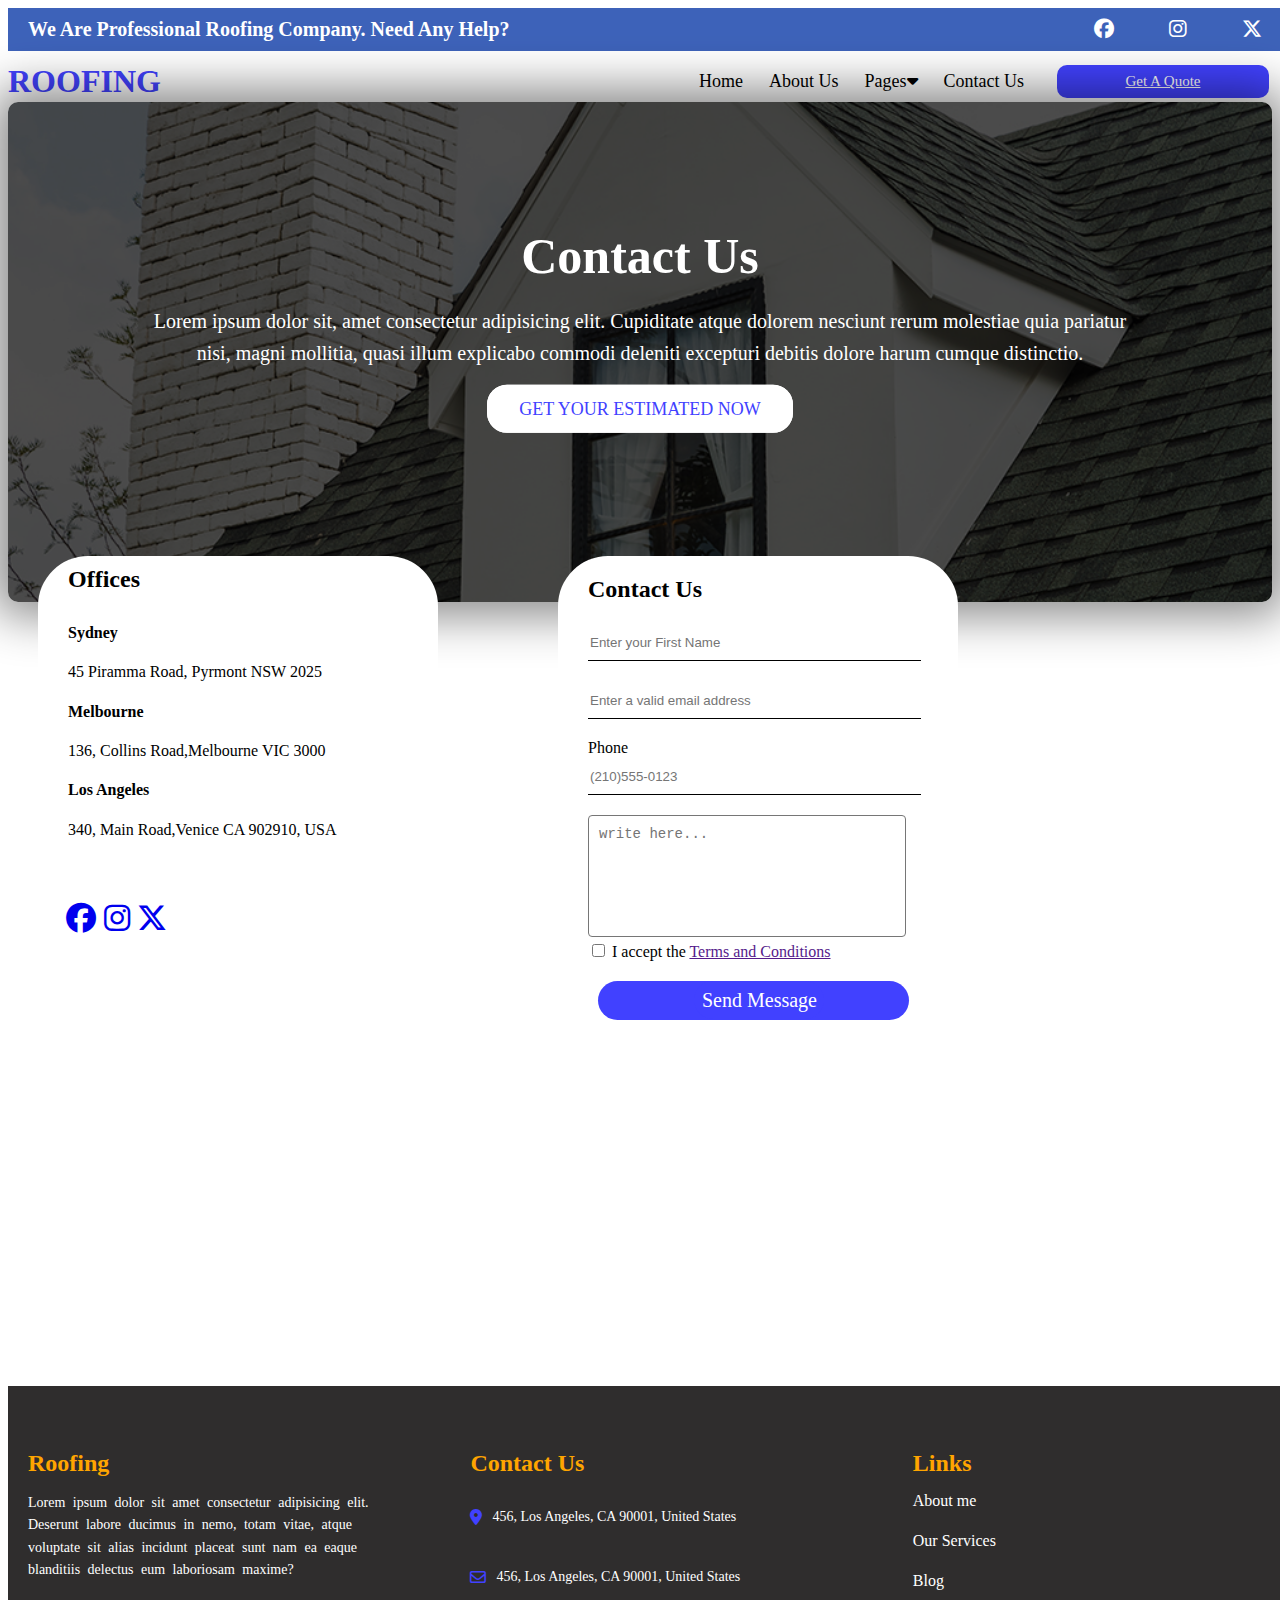
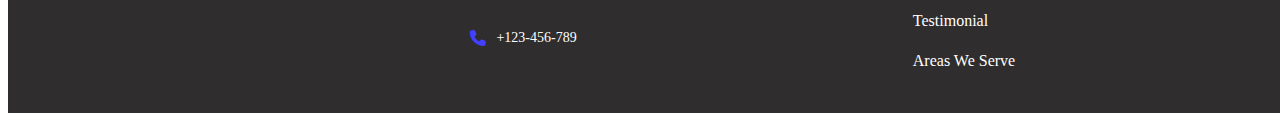
<file: contact-us.html>
<!DOCTYPE html>
<html lang="en">
<head>
    <meta charset="UTF-8">
    <meta name="viewport" content="width=device-width, initial-scale=1.0">
    <title>Document</title>
    <link rel="stylesheet" href="https://cdnjs.cloudflare.com/ajax/libs/font-awesome/6.7.2/css/all.min.css" integrity="sha512-Evv84Mr4kqVGRNSgIGL/F/aIDqQb7xQ2vcrdIwxfjThSH8CSR7PBEakCr51Ck+w+/U6swU2Im1vVX0SVk9ABhg==" crossorigin="anonymous" referrerpolicy="no-referrer" />
    <link rel="stylesheet" href="contact-us1.css">
</head>
<body>
     <!--Header-->
<div class="header">
    <h3>We Are Professional Roofing Company. Need Any Help?</h3>
    <a href="https://www.facebook.com/" target=""><i class="fa-brands fa-facebook"></i></a>
    <a href="https://www.instagram.com/" target=""><i class="fa-brands fa-instagram"></i></a>
    <a href="https://x.com/" target=""><i class="fa-brands fa-x-twitter"></i></a>
</div>
    <!--Navigation bar and button-->
<div class="navigation">
    <h1 class="icon">ROOFING</h1>
    <ul class="nav">
        <li><a href="project template.html">Home</a></li>
        <li><a href="about-us.html">About Us</a></li>
        <li><a href="#">Pages<i class="fa-solid fa-caret-down"></i></a>
        <div class="dropdown">
        <ul>
            <li><a href="services.html">Services</a></li>
            <li><a href="#">Our Team</a></li>
            <li><a href="#">Gallery</a></li>
            <li><a href="#">FAQ</a></li>
            <li><a href="#">Our Blog</a></li>
        </ul>
        </div>
        </li>
        <li><a href="contact-us.html">Contact Us</a></li>
        <a href="" class="button">Get A Quote</a>
    </ul>
</div>
   <!--image with text-->
<div class="co">
    <img src="roof-img4.jpg">
    <div class="overlay">
    <h2>Contact Us</h2>
    <p>Lorem ipsum dolor sit, amet consectetur adipisicing elit. Cupiditate atque dolorem nesciunt rerum molestiae quia pariatur nisi, magni mollitia, quasi illum explicabo commodi deleniti excepturi debitis dolore harum cumque distinctio.</p>
    <a href="" type="button" class="repair-btn">GET YOUR ESTIMATED NOW</a>
</div>
</div>

<!--offices-->
          <div class="offices">
          <h2>Offices</h2>
              <div class="sydney">
              <h4>Sydney</h4>
              <p>45 Piramma Road, Pyrmont NSW 2025</p>
              </div>
              <div class="melbourne">
              <h4>Melbourne</h4>
              <p>136, Collins Road,Melbourne VIC 3000</p>
              </div>
              <div>
              <h4>Los Angeles</h4>
              <p>340, Main Road,Venice CA 902910, USA</p>
              </div> 
              <div class="icon-website">
              <a href="https://www.facebook.com/" target=""><i class="fa-brands fa-facebook"></i></a>
              <a href="https://www.instagram.com/" target=""><i class="fa-brands fa-instagram"></i></a>
              <a href="https://x.com/" target=""><i class="fa-brands fa-x-twitter"></i></a>   
              </div>
           </div>

<!--contact-us-->
           <div class="contact-us">
           <h2>Contact Us</h2>
              <div class="contact-lbl">
        <input type="text" placeholder="Enter your First Name" id="name" required><br><br>
        <input type="email" placeholder="Enter a valid email address"name="" id="email" required><br><br>
        <lable for="number">Phone</lable><br>
        <input type="number" placeholder="(210)555-0123"name="" id="number" required><br><br>
        <textarea placeholder="write here..."></textarea><br>
        <input type="checkbox" id="tick" required>
        <lable for="tick">I accept the <a href="" >Terms and Conditions</a></lable>
                 <div class="send">
              <a href="" type="button" class="send">Send Message</a>
                 </div>  
              </div>
           </div>
<!-- Footer -->
<div class="footer">
    <div class="roofing">
    <h3>Roofing</h3>
    <p>Lorem ipsum dolor sit amet consectetur adipisicing elit. 
        Deserunt labore ducimus in nemo, totam vitae, atque voluptate 
        sit alias incidunt placeat sunt nam ea eaque blanditiis delectus eum laboriosam maxime?</p>
    </div>
    <div class="contact-info">
        <h3>Contact Us</h3>
        <div>
        <i class="fa-solid fa-location-dot"></i>
        <p>456, Los Angeles, CA 90001, United States</p>
        </div>
        <div>
        <i class="fa-regular fa-envelope"></i>
        <p>456, Los Angeles, CA 90001, United States</p>
        </div>
        <div>
        <i class="fa-solid fa-phone"></i>
        <p>+123-456-789</p>
        </div>
    </div>
    <div class="links">
    <h3>Links</h3>
      <div class="all-links">
     <a href="">About me</a><br>
    <a href="">Our Services</a><br>
    <a href="">Blog</a><br> 
    <a href="">Testimonial</a><br>
    <a href="">Areas We Serve</a>
      </div>
    </div>
</div>
</body>
</html>
</file>
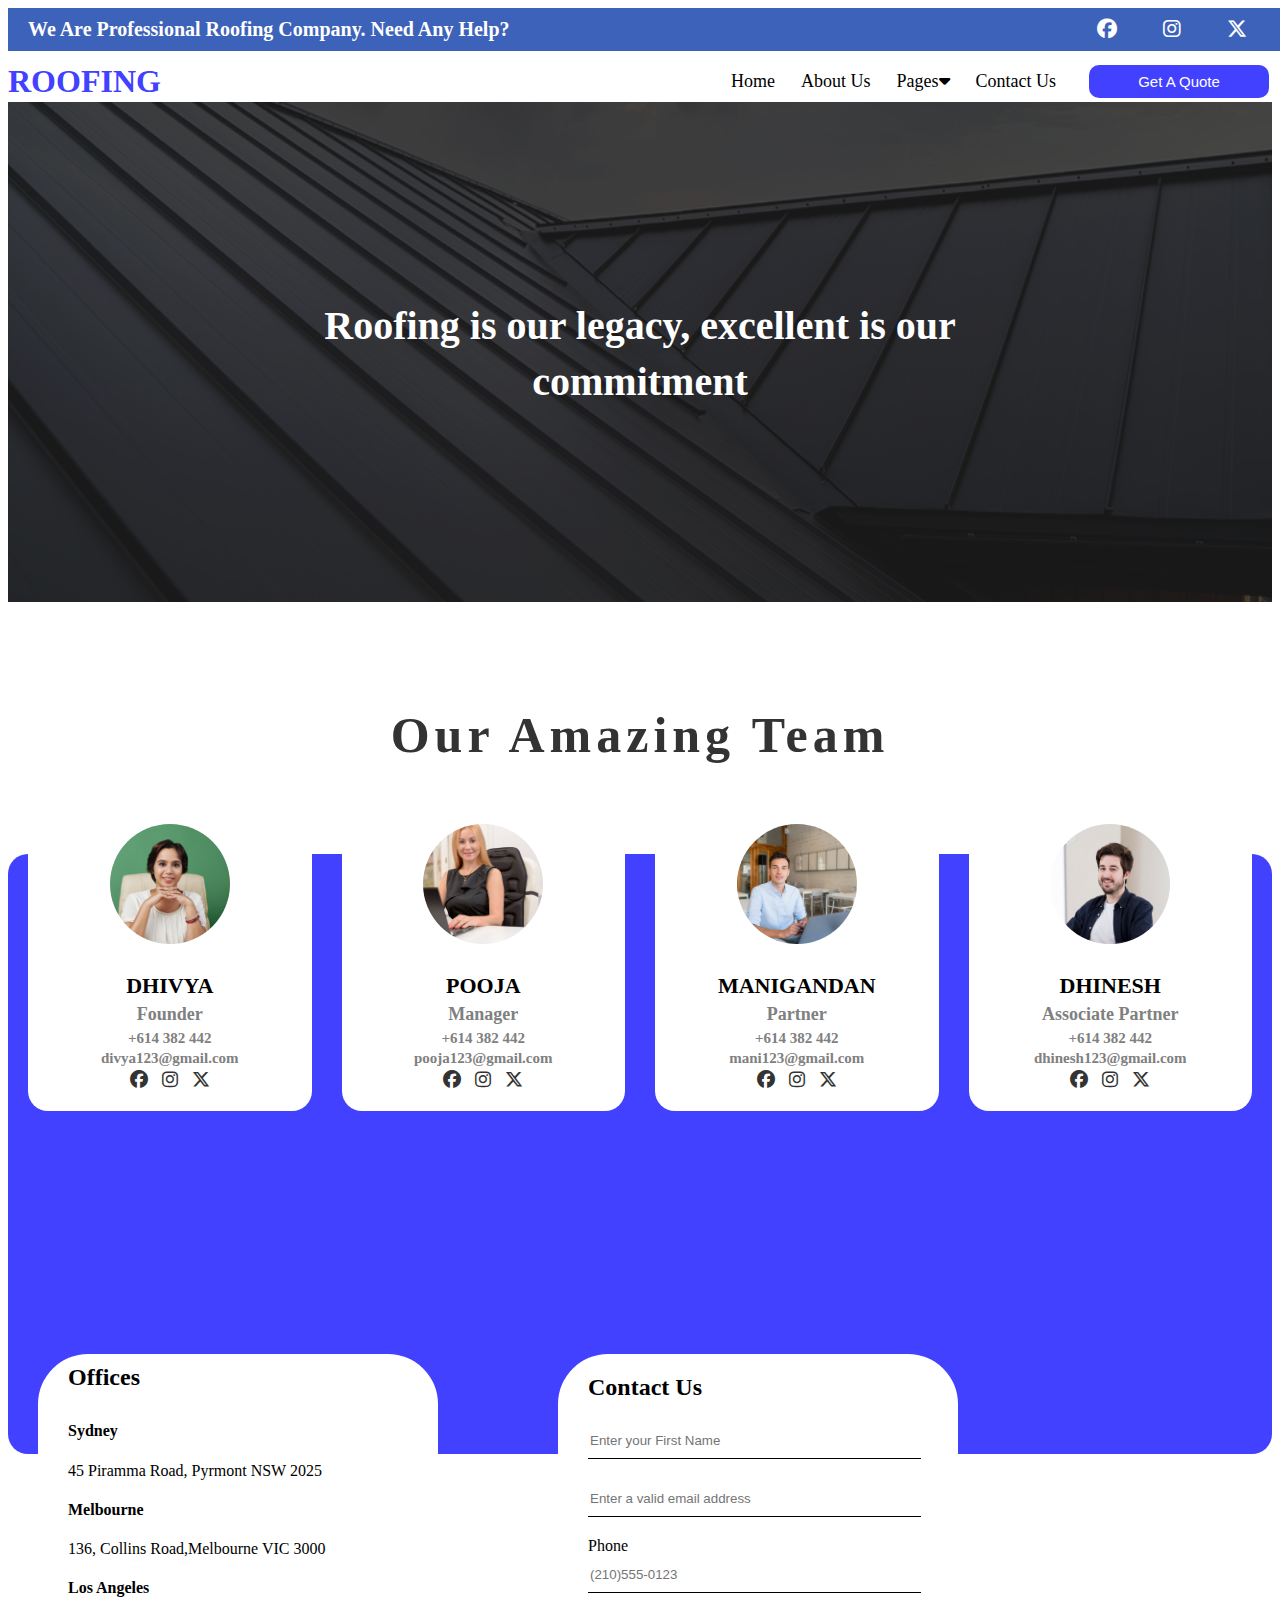
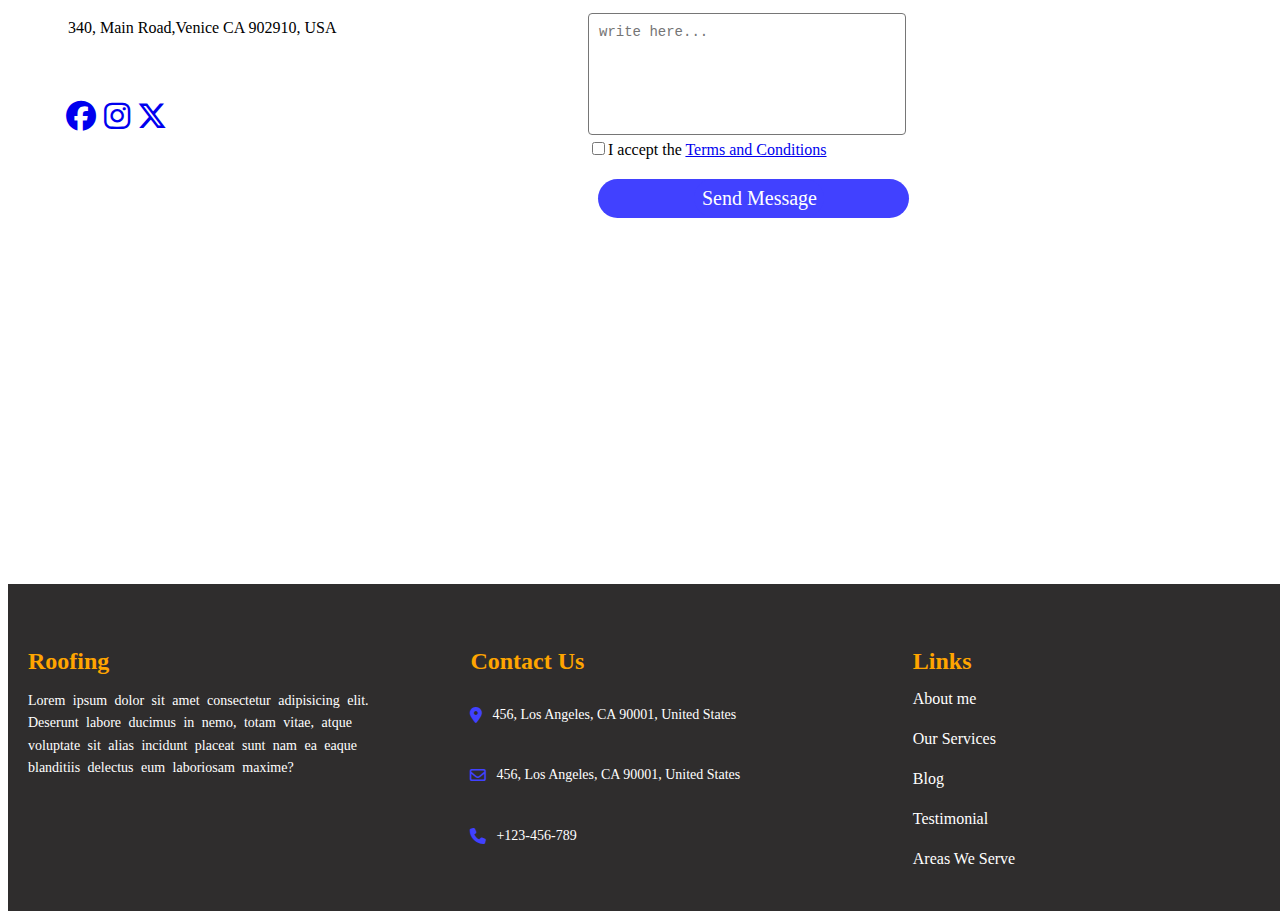
<file: our-team.html>
<!DOCTYPE html>
<html lang="en">
<head>
    <meta charset="UTF-8">
    <meta name="viewport" content="width=device-width, initial-scale=1.0">
    <title>Document</title>
    <link rel="stylesheet" href="https://cdnjs.cloudflare.com/ajax/libs/font-awesome/6.7.2/css/all.min.css" integrity="sha512-Evv84Mr4kqVGRNSgIGL/F/aIDqQb7xQ2vcrdIwxfjThSH8CSR7PBEakCr51Ck+w+/U6swU2Im1vVX0SVk9ABhg==" crossorigin="anonymous" referrerpolicy="no-referrer" />
    <link rel="stylesheet" href="our-team.css">
</head>
<body>
     <!--Header-->
    <div class="header">
        <h3>We Are Professional Roofing Company. Need Any Help?</h3>
       <div class="icons">
        <a href="https://www.facebook.com/" target=""><i class="fa-brands fa-facebook"></i></a>
    <a href="https://www.instagram.com/" target=""><i class="fa-brands fa-instagram"></i></a>
    <a href="https://x.com/" target=""><i class="fa-brands fa-x-twitter"></i></a>
        </div>
    </div>
    <!--Navigation bar and button-->                                      
<div class="navigation">
    <h1 class="icon">ROOFING</h1>
    <ul class="nav">
        <li><a href="index.html">Home</a></li>
        <li><a href="about-us.html">About Us</a></li>
        <li><a href="#">Pages<i class="fa-solid fa-caret-down"></i></a>
        <div class="dropdown">
        <ul>
            <li><a href="services.html">Services</a></li>
            <li><a href="our-team.html">Our Team</a></li>
            <li><a href="#">Gallery</a></li>
            <li><a href="#">FAQ</a></li>
            <li><a href="#">Our Blog</a></li>
        </ul>
        </div>
        </li>
        <li><a href="contact-us.html">Contact Us</a></li>
        <button class="button">Get A Quote</button>
    </ul>
   </div>
   <!--img-text-->
   <div class="img-text">
    <img src="roof-img2.jpg" alt="">
    <div class="text">
    <p>Roofing is our legacy, excellent is our commitment</p>
   </div>
</div>
<!--our team-->
<div class="teams">
        <h2>Our Amazing Team</h2>
</div>
<div class="row">
        <div class="box">
            <img src="photo1.jpg">
            <h2>DHIVYA</h2>
            <h4>Founder</h4>
            <h5>+614 382 442</h5>
            <h6>divya123@gmail.com</h6>
            <div>
            <a href="https://www.facebook.com/" target=""><i class="fa-brands fa-facebook"></i></a>
            <a href="https://www.instagram.com/" target=""><i class="fa-brands fa-instagram"></i></a>
            <a href="https://x.com/" target=""><i class="fa-brands fa-x-twitter"></i></a>
            </div>
        </div>

        <div class="box">
            <img src="photo2.jpg">
            <h2>POOJA</h2>
            <h4>Manager</h4>
            <h5>+614 382 442</h5>
            <h6>pooja123@gmail.com</h6>
            <div>
            <a href="https://www.facebook.com/" target=""><i class="fa-brands fa-facebook"></i></a>
            <a href="https://www.instagram.com/" target=""><i class="fa-brands fa-instagram"></i></a>
            <a href="https://x.com/" target=""><i class="fa-brands fa-x-twitter"></i></a>
            </div>
        </div>

        <div class="box">
            <img src="photo3.jpg">
            <h2>MANIGANDAN</h2>
            <h4>Partner</h4>
            <h5>+614 382 442</h5>
            <h6>mani123@gmail.com</h6>
            <div>
            <a href="https://www.facebook.com/" target=""><i class="fa-brands fa-facebook"></i></a>
            <a href="https://www.instagram.com/" target=""><i class="fa-brands fa-instagram"></i></a>
            <a href="https://x.com/" target=""><i class="fa-brands fa-x-twitter"></i></a>
            </div>
        </div>

        <div class="box">
            <img src="photo4.jpg">
            <h2>DHINESH</h2>
            <h4>Associate Partner</h4>
            <h5>+614 382 442</h5>
            <h6>dhinesh123@gmail.com</h6>
            <div>
            <a href="https://www.facebook.com/" target=""><i class="fa-brands fa-facebook"></i></a>
            <a href="https://www.instagram.com/" target=""><i class="fa-brands fa-instagram"></i></a>
            <a href="https://x.com/" target=""><i class="fa-brands fa-x-twitter"></i></a>
            </div>
        </div>
</div>
        
<!--offices-->
<div class="contact-section">
          <div class="offices">
          <h2>Offices</h2>
              <div class="sydney">
              <h4>Sydney</h4>
              <p>45 Piramma Road, Pyrmont NSW 2025</p>
              </div>
              <div class="melbourne">
              <h4>Melbourne</h4>
              <p>136, Collins Road,Melbourne VIC 3000</p>
              </div>
              <div>
              <h4>Los Angeles</h4>
              <p>340, Main Road,Venice CA 902910, USA</p>
              </div> 
              <div class="icon-website">
              <a href="https://www.facebook.com/" target=""><i class="fa-brands fa-facebook"></i></a>
              <a href="https://www.instagram.com/" target=""><i class="fa-brands fa-instagram"></i></a>
              <a href="https://x.com/" target=""><i class="fa-brands fa-x-twitter"></i></a>   
              </div>
           </div>

<!--contact-us-->
    <div class="contact-us">
    <h2>Contact Us</h2>
    <div class="contact-lbl">
        <input type="text" placeholder="Enter your First Name" id="name" required><br><br>
        <input type="email" placeholder="Enter a valid email address"name="" id="email" required><br><br>
        <lable for="number">Phone</lable><br>
        <input type="number" placeholder="(210)555-0123"name="" id="number" required><br><br>
        <textarea placeholder="write here..."></textarea><br>
        <label class="lbl" for="tick">
        <input type="checkbox" id="tick" required>I accept the <a href="#">Terms and Conditions</a></label>    
     <div class="send">
    <a href="" type="button" class="send">Send Message</a>
     </div>  
    </div>
</div>
</div>
<!-- Footer -->
<div class="footer">
    <div class="roofing">
    <h3>Roofing</h3>
    <p>Lorem ipsum dolor sit amet consectetur adipisicing elit. 
        Deserunt labore ducimus in nemo, totam vitae, atque voluptate 
        sit alias incidunt placeat sunt nam ea eaque blanditiis delectus eum laboriosam maxime?</p>
    </div>
    <div class="contact-info">
        <h3>Contact Us</h3>
        <div>
        <i class="fa-solid fa-location-dot"></i>
        <p>456, Los Angeles, CA 90001, United States</p>
        </div>
        <div>
        <i class="fa-regular fa-envelope"></i>
        <p>456, Los Angeles, CA 90001, United States</p>
        </div>
        <div>
        <i class="fa-solid fa-phone"></i>
        <p>+123-456-789</p>
        </div>
    </div>
    <div class="links">
    <h3>Links</h3>
      <div class="all-links">
     <a href="">About me</a><br>
    <a href="">Our Services</a><br>
    <a href="">Blog</a><br> 
    <a href="">Testimonial</a><br>
    <a href="">Areas We Serve</a>
      </div>
    </div>
</div>
</body>
</html>
</file>
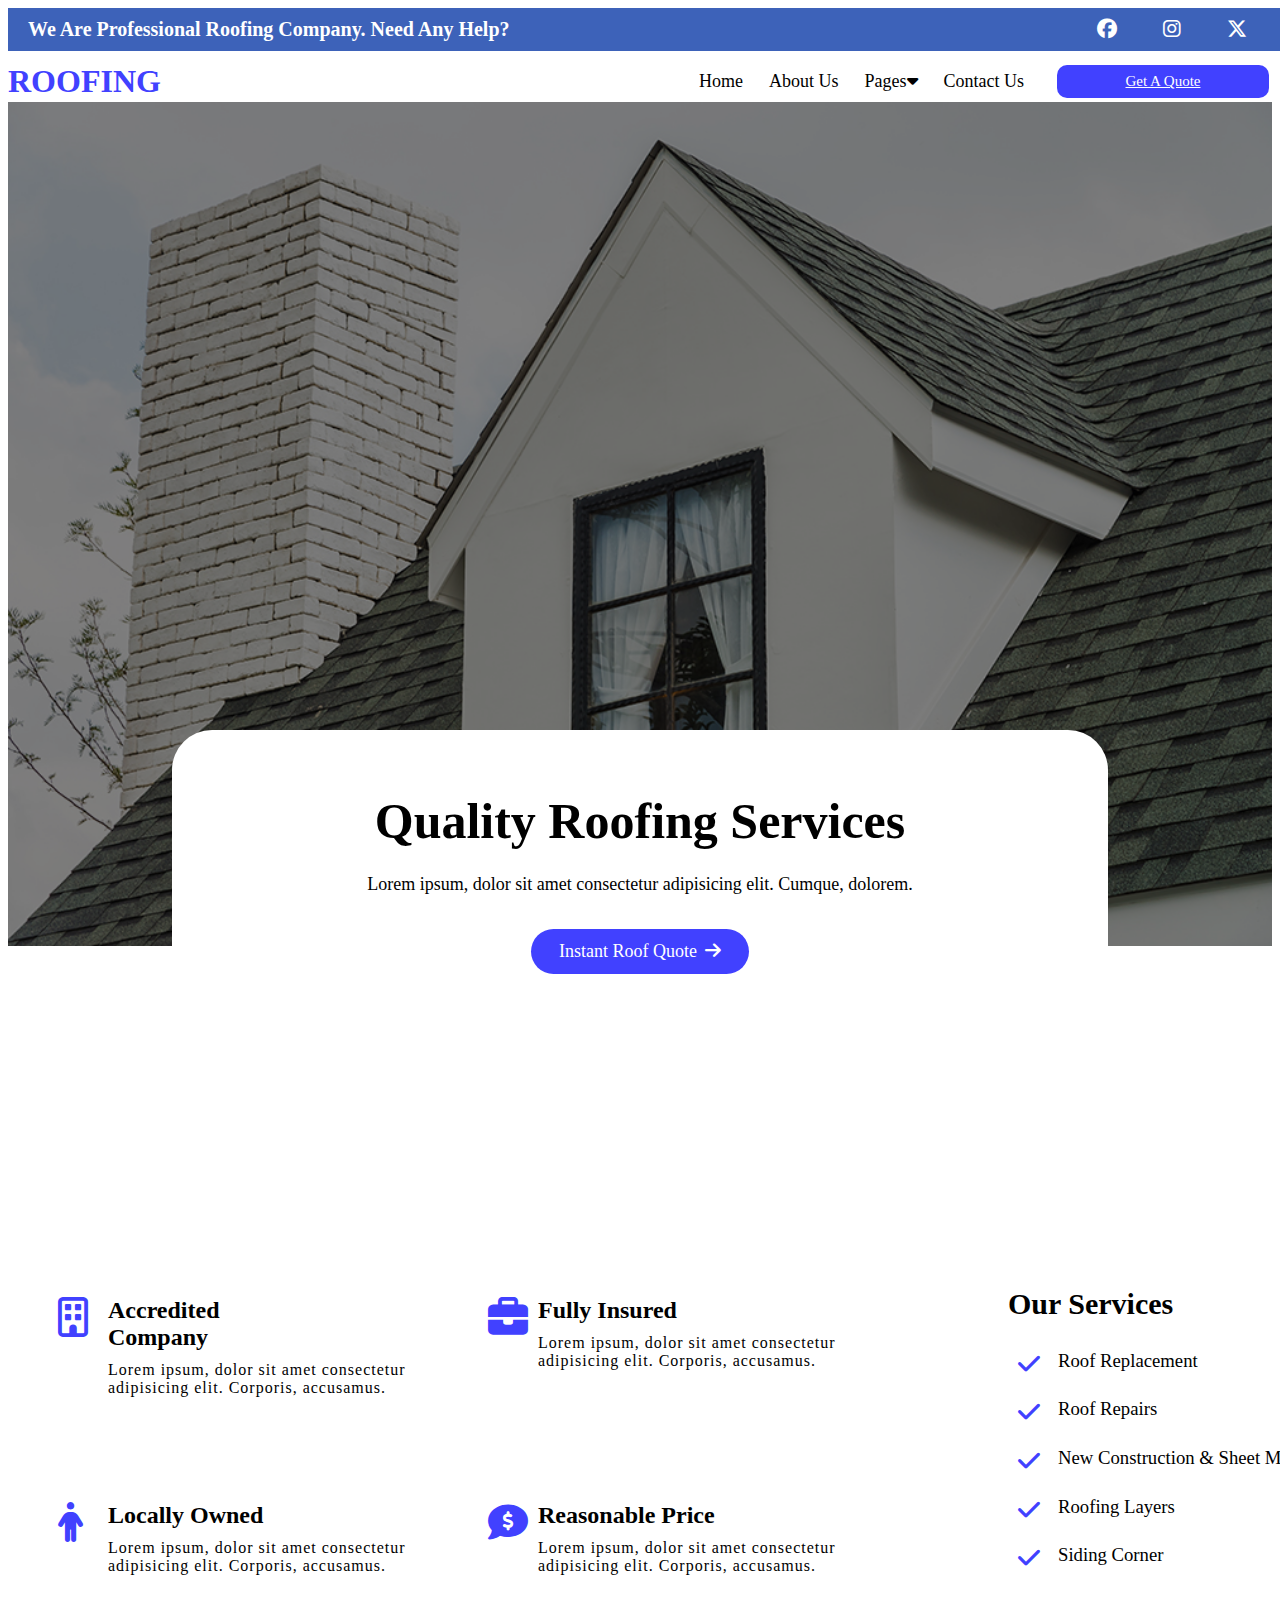
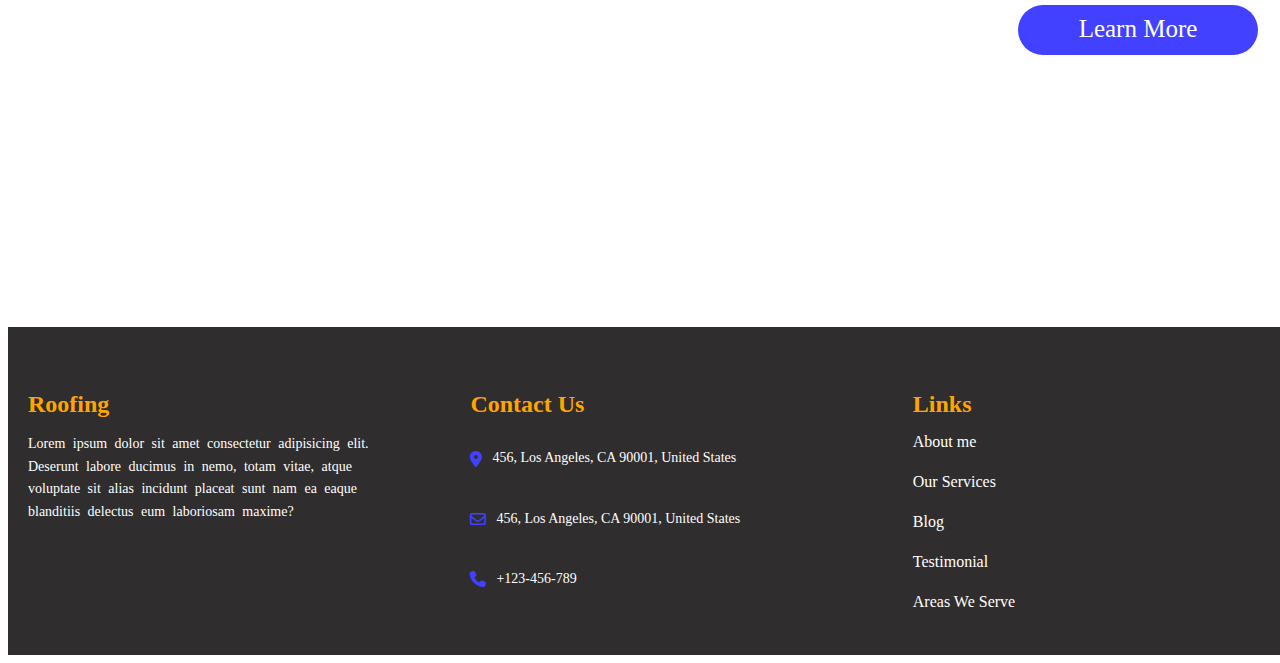
<file: services.html>
<!DOCTYPE html>
<html lang="en">
<head>
    <meta charset="UTF-8">
    <meta name="viewport" content="width=device-width, initial-scale=1.0">
    <title>Document</title>
    <link rel="stylesheet" href="https://cdnjs.cloudflare.com/ajax/libs/font-awesome/6.7.2/css/all.min.css" integrity="sha512-Evv84Mr4kqVGRNSgIGL/F/aIDqQb7xQ2vcrdIwxfjThSH8CSR7PBEakCr51Ck+w+/U6swU2Im1vVX0SVk9ABhg==" crossorigin="anonymous" referrerpolicy="no-referrer" />
    <link rel="stylesheet" href="services.css">
</head>
<body>
    <!--Header-->
    <div class="header">
        <h3>We Are Professional Roofing Company. Need Any Help?</h3>
       <div class="icons">
        <a href="https://www.facebook.com/" target=""><i class="fa-brands fa-facebook"></i></a>
    <a href="https://www.instagram.com/" target=""><i class="fa-brands fa-instagram"></i></a>
    <a href="https://x.com/" target=""><i class="fa-brands fa-x-twitter"></i></a>
        </div>
    </div>
    <!--Navigation bar and button-->                                      
<div class="navigation">
    <h1 class="icon">ROOFING</h1>
    <ul class="nav">
        <li><a href="index.html">Home</a></li>
        <li><a href="about-us.html">About Us</a></li>
        <li><a href="#">Pages<i class="fa-solid fa-caret-down"></i></a>
        <div class="dropdown">
        <ul>
            <li><a href="services.html">Services</a></li>
            <li><a href="our-team.html">Our Team</a></li>
            <li><a href="#">Gallery</a></li>
            <li><a href="#">FAQ</a></li>
            <li><a href="#">Our Blog</a></li>
        </ul>
        </div>
        </li>
        <li><a href="contact-us.html">Contact Us</a></li>
        <a href="" class="button">Get A Quote</a>
    </ul>
   </div>
   <!--quality part-->
    <img  class="img" src="roof-img4.jpg">
       <div class="quality">
    <h2>Quality Roofing Services</h2>
    <p>Lorem ipsum, dolor sit amet consectetur adipisicing elit. Cumque, dolorem.</p>
    <a href="" class="b">Instant Roof Quote<i class="fa-solid fa-arrow-right"></i></a>
   </div>
   <!--what we do-->
<div class="company">
    <h1>What We Do</h1>
</div>


<div class ="rows-align">
<div class="rows">
      <div class="para">
      <i class="fa-regular fa-building"></i>
      <h2>Accredited Company</h2>
      <p>Lorem ipsum, dolor sit amet consectetur adipisicing elit. Corporis, accusamus.</p>
      </div>

    <div class="para">
    <i class="fa-solid fa-briefcase"></i>
    <h2>Fully Insured</h2>
    <p>Lorem ipsum, dolor sit amet consectetur adipisicing elit. Corporis, accusamus.</p>
    </div>

    <div class="para">
    <i class="fa-solid fa-person"></i>
    <h2>Locally Owned</h2>
    <p>Lorem ipsum, dolor sit amet consectetur adipisicing elit. Corporis, accusamus.</p>
    </div>

    <div class="para">
    <i class="fa-solid fa-comment-dollar"></i>
    <h2>Reasonable Price</h2>
    <p>Lorem ipsum, dolor sit amet consectetur adipisicing elit. Corporis, accusamus.</p>
    </div>
</div>
<!--our services-->
<div class="services">
    <h1>Our Services</h1>
    <div class="icon">
    <i class="fa-solid fa-check"></i>
    <h3>Roof Replacement</h3></div>
    <div class="icon">
    <i class="fa-solid fa-check"></i>
    <h3>Roof Repairs</h3></div>
    <div class="icon">
    <i class="fa-solid fa-check"></i>
    <h3>New Construction & Sheet Metal</h3></div>
    <div class="icon">
    <i class="fa-solid fa-check"></i>
    <h3>Roofing Layers</h3></div>
    <div class="icon">
    <i class="fa-solid fa-check"></i>
    <h3>Siding Corner</h3></div>
    <a href="" class="button1" type="button">Learn More</a>
    </div>
</div>
</div>
<!-- Footer -->
 <div class="footer">
    <div class="roofing">
    <h3>Roofing</h3>
    <p>Lorem ipsum dolor sit amet consectetur adipisicing elit. 
        Deserunt labore ducimus in nemo, totam vitae, atque voluptate 
        sit alias incidunt placeat sunt nam ea eaque blanditiis delectus eum laboriosam maxime?</p>
    </div>
    <div class="contact-info">
        <h3>Contact Us</h3>
        <div>
        <i class="fa-solid fa-location-dot"></i>
        <p>456, Los Angeles, CA 90001, United States</p>
        </div>
        <div>
        <i class="fa-regular fa-envelope"></i>
        <p>456, Los Angeles, CA 90001, United States</p>
        </div>
        <div>
        <i class="fa-solid fa-phone"></i>
        <p>+123-456-789</p>
        </div>
    </div>
    <div class="links">
    <h3>Links</h3>
      <div class="all-links">
    <a href="">About me</a><br>
    <a href="">Our Services</a><br>
    <a href="">Blog</a><br> 
    <a href="">Testimonial</a><br>
    <a href="">Areas We Serve</a>
      </div>
    </div>
 </div>
</body>
</html>
</file>
<file: contact-us1.css>
.header {
  background-color: rgb(61, 98, 185);
  padding: 10px 20px;
  color: white;
  display: flex;
  align-items: center;
  justify-content: space-between; 
  flex-wrap: wrap; 
  width: 100%;
}

.header h3 {
  margin: 0;
  font-size: 22px;
  flex: 1;
}

.header a {
  color: white;
  font-size: 22px;
  margin-left: 13px;
  text-decoration: none;
  transition: 0.3s;
  margin-right:30px;
}

.header a:hover {
  color: #ffd700; 
}

/* Tablets (portrait, landscape) */
@media (max-width: 1024px) {
  .header h3 {
    font-size: 20px;
  }
  .header a {
    font-size: 20px;
    padding-left: 12px;
  }
  .icons{
    margin-right: 20px;
  }
}
/* laptop (portrait, landscape) */
@media (max-width: 1440px) {
  .header h3 {
    font-size: 20px;
  }
  .header a {
    font-size: 20px;
    padding-left: 12px;
  }
}
/* Mobile devices */
@media (max-width: 768px) {
  .header {
    flex-direction: row;
    text-align: left;
  }
  .header h3 {
    margin-bottom: 10px;
    font-size: 18px;
        margin-left: 0px;
        padding-left:5px ;

  }
  .header a {
    margin: 5px;
    font-size: 18px;
    margin-left: 0px;
  }
  
}
/* Small phones */
@media (max-width: 320px) {
  .header {
    flex-direction: row;
    text-align: left;
  }
  .header h3 {
    font-size: 16px;
    padding-left: 0px;
    margin-left: 0px;
  }
  .header a {
    font-size: 16px;
    flex-direction: row;
  }
}

/* <!--Navigation bar and button-->  */
.navigation {
  display: flex;
  align-items: center;
  justify-content: space-between;
  margin-top: 10px;
  padding: 2px 3px;
  flex-wrap: wrap;
  padding-left: 0px;
}

.navigation h1 {
  margin: 0;
  margin-right: 200px;
  margin-left: 0px;
  padding-left: 0px;
}

.icon {
  color: rgb(65, 65, 255);
  margin-top: 10px;
  margin-left: 0px;
}

.nav {
  display: flex;
  align-items: center;
  gap: 20px;
  margin: 0;
  padding: 0;
}

.nav li {
  list-style-type: none;
  font-size: 18px;
  position: relative;
}

.nav li a {
  color: black;
  padding: 3px 3px;
  text-decoration: none;
  display: inline-block;
}

.nav li a:hover {
  background-color: white;
  color: rgb(65, 65, 255);
  border-radius: 6px;
}

/* Button */
.button {
  color: white;
  background-color: rgb(65, 65, 255);
  border-radius: 10px;
  font-size: 15px;
  padding: 8px 16px;
  border: 0;
  margin-left: 10px;
  width: 150px;
  cursor: pointer;
  display: inline-block;
  text-align: center;
}

.button:hover {
  background-color: rgb(45, 45, 200);
}

/* Dropdown */
.dropdown {
  display: none;
  position: absolute;
  top: 100%;
  left: 0;
  background-color: white;
  min-width: 180px;
  border-radius: 6px;
  box-shadow: 0 4px 6px rgba(0,0,0,0.1);
  z-index: 100;
}

.dropdown ul {
  margin: 0;
  padding: 0;
}

.dropdown ul li {
  display: block;
}

.dropdown ul li a {
  color: rgb(65, 65, 255);
  padding: 10px;
  display: block;
}

.nav li:hover .dropdown {
  display: block;
}

/* ===== Responsive Breakpoints ===== */

/* Big screens (1400px) */
@media (min-width: 1400px) {
  .navigation {
    padding: 20px 10px;
  }
  .nav li a {
    font-size: 20px;
  }
  .button {
    font-size: 17px;
    width: 220px;
  }
}

/* Laptops (1025px – 1399px) */
@media (max-width: 1399px) and (min-width: 1025px) {
  .navigation h1 {
    margin-right: 10px;
  }
  .nav li a {
    font-size: 18px;
  }
  .button {
    width: 180px;
  }
}

/* Tablets (768px – 1024px) */
@media (max-width: 1024px) and (min-width: 769px) {
  .navigation {
    flex-direction: row;
    align-items: center;
    text-align: center;
  }
  .nav {
    margin-top: 10px;
  }
  .nav li {
    display: block;
    margin: 5px 0;
  }
  .button {
    width: auto;
    margin-top: 5px;
  }
}

/* Mobile (767px) */
@media (max-width: 768px) {
  .navigation {
    flex-direction: column;
    margin-left: 10px;
    margin-right: 0px;
  }
  .navigation h1{
    margin-left: 0px;
    padding-left:0px;
    float:left;
    display: inline;
  }

  .nav {
    flex-direction: row;
    width: 100%;
    margin-bottom: 20px;
    padding-left: 0px;
    padding-right: 5px; 
    margin-left: 0px;
    margin-right: 0px;
    align-items: center;
    justify-content: space-evenly;
  }

  .nav li a{
    display: inline;
    margin: 5px 0;
    margin-right: 10px;
    justify-content: space-evenly;
    margin-left:10px;
    text-align: center;
  }

  .navigation.active .nav {
    display: flex; 
  }

  .button {
    width: 150px;
    margin-top: 10px;
  }
}
@media (max-width: 320px) {
  .navigation {
    flex-direction: column;
    align-items: left;
    margin-left: 0px;
    margin-right: 10px;
    font-size: 10px;
  }

  .nav {
    flex-direction: row;
    margin-bottom: 20px;
    padding-left: 0px;
    padding-right: 1px; 
    margin-left: 0px;
    margin-right: 0px;
    align-items: center;
    font-size: 5px;
    justify-content: space-evenly;
  }

  .nav li a{
    font-size: 10px;
  color: black;
  padding: 2px 2px;
  text-decoration: none;
  transition: 0.3s;
  display: inline-block;
  width:2px;
  justify-content: space-evenly;
  }

  .navigation .nav {
    display: flex; 
    width:320px;
  }

  .button {
    width: 70px;
    margin-top: 10px;
    font-size: 8px;
    justify-content: space-evenly;
  }
}

/* <!--image with text--> */

.co {
  position: relative;
  text-align: center;
  color: white;
}

.co img {
  width: 100%;
  height: 500px;
  object-fit: cover;
  filter: brightness(30%);
  box-shadow: 0px 0px 47px 14px rgba(0, 0, 0, 0.46);
  border-radius: 10px;
}

/* Overlay container */
.co .overlay {
  position: absolute;
  top: 200px;
  left: 50%;
  transform: translate(-50%, -50%);
  width: 90%;
  max-width: 1000px;
  text-align: center;
  padding: 20px;
}

/* Heading */
.co h2 {
  font-size: 50px;
  margin-bottom: 20px;
}

/* Paragraph */
.co p {
  font-size: 20px;
  line-height: 1.6;
  margin-bottom: 30px;
}

/* Button */
.co a {
  color: rgb(65, 65, 255);
  background: white;
  border: 2px solid white;
  border-radius: 20px;
  padding: 12px 30px;
  font-size: 18px;
  text-decoration: none;
  transition: all 0.3s ease;
}
.co a:hover {
  color: white;
  background: rgb(65, 65, 255);
  border-color: white;
}

/* --- Responsive breakpoints --- */

/* Tablet */
@media (max-width: 991px) {
  .co h2 {
    font-size: 36px;
  }
  .co p {
    font-size: 16px;
    width: 100%;
  }
  .co a {
    font-size: 16px;
    padding: 10px 20px;
  }
}

/* Mobile */
@media (max-width: 576px) {
  .co img {
    height: 350px;
  }
  .co h2 {
    font-size: 26px;
  }
  .co p {
    font-size: 14px;
    margin-bottom: 20px;
  }
  .co a {
    display: block;
    width: 100%;
    padding: 12px;
  }
}

/* <!--offices--> */

.offices{
        width:400px;
        text-align: left;
        margin-top: 450px;
        background-color: white;
        color:black;
        margin-left: 80px;
        border-radius: 50px;
    }
    .offices h2{
     margin-left: 20px;
     padding:10px
    }
    .offices p{
        margin-left: 30px;
        padding:0px;
        text-align: left;
    }
    .offices h4{
        margin-left:30px;
    }
    .icon-website {
        margin-left: 25px;
        margin-top: 60px;
        font-size: 30px;
       padding:3px;
    }
    /* contact-us */
.contact-us{
    margin-right: 20px;
    color:black;
    width:400px;
    text-align: left;
    margin-top: -455px;
    background-color: white;
    margin-left: 650px;
    border-radius: 50px;
}
.contact-us h2{
    padding-top:20px;
    margin-left: 30px;
}
.contact-lbl{
    margin-left: 30px;
}
.contact-lbl input{
border-radius: 8px;
padding-top:10px;
padding-bottom: 10px;
}
.contact-lbl input[type=text]{
    width:90%;
    box-sizing: border-box;
    border: none;
    margin:2px 0;
    border-bottom: 1px solid black;
    border-radius: 0px;
}
.contact-lbl input[type=email]{
    width:90%;
    box-sizing: border-box;
    border: none;
    margin:2px 0;
    border-bottom: 1px solid black;
    border-radius: 0px;
}
.contact-lbl input[type=number]{
    width:90%;
    box-sizing: border-box;
    border: none;
    margin:2px 0;
    border-bottom: 1px solid black;
    border-radius: 0px;
}
.contact-lbl text[areaname]{
    width:90%;
    box-sizing: border-box;
    border: none;
    margin:2px 0;
    border-bottom: 1px solid black;
    border-radius: 0px;
}
.contact-lbl textarea{
    width:90%;
    height:100px;
    padding:10px;
    border-radius: 4px;
    font-size: 14px;
    resize:none;
    width:80%;
}
.send{
    background-color:rgb(65, 65, 255);
    color:white;
    font-size: 20px;
    border-radius: 30px;
    padding:8px;
    text-decoration: none;
    margin-left: 10px;
    width:80%;
    text-align: center;
    padding-right:7px;
    margin-top: 20px;
}
/*Responsive Breakpoints */

/* Mobile (up to 767px) */
@media (max-width: 767px) {
  .offices{
    width:300px;
    position:relative;
    flex-direction:row ;
    margin-left:10px;
    margin-top: -40px;
    height:500px;
    z-index:2;
  }
  .review{
    height:1900px;
  }

  .contact-us{
     width:300px;
    position:absolute;
    flex-direction:row ;
    margin-left:10px;
    margin-top: 10px;
    height:530px;
  }
}

/* Tablet (768px–1023px) */
@media (min-width: 768px) and (max-width: 1023px) {
  .offices{
    width:300px;
    margin-left:10px;
    margin-top: -100px;
    height:530px;
    position:relative;

  }
  .review{
    height:1100px;
  }
  .contact-us{
     width:300px;
    margin-left:400px;
    margin-top: -550px;
    height:530px;
    position:relative;
  }
  
}

/* Laptop/Desktop (1024px and up) */
@media (min-width: 1024px) {
  .offices{
    width:400px;
    margin-left:30px;
    margin-top: -70px;
    height:530px;
    position:relative;
  }
  .review{
    height:700px;
  }

  .contact-us{
     width:400px;
    margin-left:550px;
    margin-top: -550px;
    height:530px;
    position:relative;
  }
}
@media (min-width: 1440px) {
  .offices{
    width:400px;
    margin-left:150px;
    margin-top: -150px;
    height:530px;
  }
  .review{
    height:700px;
  }

  .contact-us{
     width:400px;
    margin-left:750px;
    margin-top: -550px;
    height:530px;
  }
}

/* <!-- Footer --> */
.footer {
  background-color: rgb(47, 45, 45);
  color: white;
  display: flex;
  flex-wrap: wrap;
  justify-content: space-between;
  gap: 40px;
  padding: 40px 20px;
  margin-top: -50px; 
  width: 100%;
}

.footer h3 {
  font-size: 24px;
  margin-bottom: 15px;
  color: orange;
}

.footer p {
  font-size: 14px;
  line-height: 1.6;
}

/* Roofing */
.roofing {
  flex: 1 1 300px;
  max-width: 400px;
}

.roofing p {
  word-spacing: 4px;
}

/* Contact Info */
.contact-info {
  flex: 1 1 250px;
  max-width: 350px;
}

.contact-info i {
  color: rgb(65, 65, 255);
  margin-right: 10px;
}

.contact-info div {
  display: flex;
  align-items: center;
  margin-bottom: 10px;
}

/* Links */
.links {
  flex: 1 1 200px;
  max-width: 300px;
}

.all-links a {
  display: block;
  font-size: 16px;
  color: white;
  text-decoration: none;
  margin: 2px 0;
  transition: 0.3s;
}

.all-links a:hover {
  color: rgb(65, 65, 255);
}

/* Mobile (up to 320px) */
@media (max-width: 320px) {
  .footer {
    flex-direction: column;
    align-items: center;
    text-align: center;
    display: inline-block;
    margin-top: 600px;
  }

  .roofing, .contact-info, .links {
    max-width: 100%;
    padding: 10px;
    margin: 0;
  }

  .contact-info div {
    justify-content: center;
  }
}


/* Tablet (768px – 1023px) */
@media (min-width: 768px) and (max-width: 1023px) {
  .footer {
    justify-content: center;
    margin-top: 300px;
  }

  .roofing, .contact-info, .links {
    flex:auto auto auto;  
    max-width: 30%;
  }
}

/* Laptop/Desktop (1024px and above) */
@media (min-width: 1024px) {
  .footer {
    justify-content: space-between;
    margin-top: 300px;

  }

  .roofing, .contact-info, .links {
    flex: 1 1 30%;   
    max-width: 30%;
  }
}
</file>
<file: our-team.css>
.header {
  background-color: rgb(61, 98, 185);
  padding: 10px 20px;
  color: white;
  display: flex;
  align-items: center;
  justify-content: space-between; 
  flex-wrap: wrap; 
  width: 100%;
}

.header h3 {
  margin: 0;
  font-size: 22px;
  flex: 1;
}

.header a {
  color: white;
  font-size: 22px;
  margin-left: 15px;
  text-decoration: none;
  transition: 0.3s;
  margin-right: 15px;

}

.header a:hover {
  color: #ffd700; 
}

/* Tablets (portrait, landscape) */
@media (max-width: 1024px) {
  .header h3 {
    font-size: 20px;
  }
  .header a {
    font-size: 20px;
    padding-left: 12px;
  }
  .icons{
    margin-right: 20px;
  }
}
/* laptop (portrait, landscape) */
@media (max-width: 1440px) {
  .header h3 {
    font-size: 20px;
  }
  .header a {
    font-size: 20px;
    padding-left: 12px;
  }
  .icons{
    margin-right: 30px;
  }
}
/* Mobile devices */
@media (max-width: 768px) {
  .header {
    flex-direction: column;
    text-align: center;
  }
  .header h3 {
    margin-bottom: 10px;
    font-size: 18px;
  }
  .header a {
    margin: 5px;
    font-size: 18px;
  }
  .icons{
    margin-right: 20px;
  }
}
/* Small phones */
@media (max-width: 480px) {
  .header h3 {
    font-size: 16px;
  }
  .header a {
    font-size: 16px;
  }
}



/* <!--Navigation bar and button-->  */
.navigation {
  display: flex;
  align-items: center;
  justify-content: space-between;
  margin-top: 10px;
  padding: 2px 3px;
  flex-wrap: wrap;
  padding-left: 0px;
}

.navigation h1 {
  margin: 0;
  margin-right: 200px;
  margin-left: 0px;
  padding-left: 0px;
}

.icon {
  color: rgb(65, 65, 255);
  margin-top: 10px;
  margin-left: 0px;
}

.nav {
  display: flex;
  align-items: center;
  gap: 20px;
  margin: 0;
  padding: 0;
}

.nav li {
  list-style-type: none;
  font-size: 18px;
  position: relative;
}

.nav li a {
  color: black;
  padding: 3px 3px;
  text-decoration: none;
  display: inline-block;
}

.nav li a:hover {
  background-color: white;
  color: rgb(65, 65, 255);
  border-radius: 6px;
}

/* Button */
.button {
  color: white;
  background-color: rgb(65, 65, 255);
  border-radius: 10px;
  font-size: 15px;
  padding: 8px 16px;
  border: 0;
  margin-left: 10px;
  width: 150px;
  cursor: pointer;
  display: inline-block;
}

.button:hover {
  background-color: rgb(45, 45, 200);
}

/* Dropdown */
.dropdown {
  display: none;
  position: absolute;
  top: 100%;
  left: 0;
  background-color: white;
  min-width: 180px;
  border-radius: 6px;
  box-shadow: 0 4px 6px rgba(0,0,0,0.1);
  z-index: 100;
}

.dropdown ul {
  margin: 0;
  padding: 0;
}

.dropdown ul li {
  display: block;
}

.dropdown ul li a {
  color: rgb(65, 65, 255);
  padding: 10px;
  display: block;
}

.nav li:hover .dropdown {
  display: block;
}

/* ===== Responsive Breakpoints ===== */

/* Big screens (1400px) */
@media (min-width: 1400px) {
  .navigation {
    padding: 20px 10px;
  }
  .nav li a {
    font-size: 20px;
  }
  .button {
    font-size: 17px;
    width: 220px;
  }
}

/* Laptops (1025px – 1399px) */
@media (max-width: 1399px) and (min-width: 1025px) {
  .navigation h1 {
    margin-right: 10px;
  }
  .nav li a {
    font-size: 18px;
  }
  .button {
    width: 180px;
  }
}

/* Tablets (768px – 1024px) */
@media (max-width: 1024px) and (min-width: 769px) {
  .navigation {
    flex-direction: row;
    align-items: center;
    text-align: center;
  }
  .nav {
    margin-top: 10px;
  }
  .nav li {
    display: block;
    margin: 5px 0;
  }
  .button {
    width: auto;
    margin-top: 5px;
  }
}

/* Mobile (767px) */
@media (max-width: 768px) {
  .navigation {
    flex-direction: column;
    margin-left: 10px;
    margin-right: 0px;
  }
  .navigation h1{
    margin-left: 10px;
    padding-left:0px;
    float:left;
    display: inline;
  }

  .nav {
    flex-direction: row;
    width: 100%;
    margin-bottom: 20px;
    padding-left: 0px;
    padding-right: 5px; 
    margin-left: 0px;
    margin-right: 0px;
    align-items: center;
    justify-content: space-evenly;
  }

  .nav li a{
    display: inline;
    margin: 5px 0;
    margin-right: 10px;
    justify-content: space-evenly;
    margin-left:10px;
    text-align: center;
  }

  .navigation.active .nav {
    display: flex; 
  }

  .button {
    width: 150px;
    margin-top: 10px;
  }
}
@media (max-width: 400px) {
  .navigation {
    flex-direction: column;
    align-items: left;
    margin-left: 0px;
    margin-right: 10px;
    font-size: 10px;
  }

  .nav {
    flex-direction: row;
    margin-bottom: 20px;
    padding-left: 0px;
    padding-right: 1px; 
    margin-left: 0px;
    margin-right: 0px;
    align-items: center;
    font-size: 5px;
    justify-content: space-evenly;
  }

  .nav li a{
    font-size: 10px;
  color: black;
  padding: 2px 2px;
  text-decoration: none;
  transition: 0.3s;
  display: inline-block;
  width:2px;
  justify-content: space-evenly;
  }

  .navigation .nav {
    display: flex; 
    width:320px;
  }

  .button {
    width: 70px;
    margin-top: 10px;
    font-size: 8px;
    justify-content: space-evenly;
  }
}
/* <!--img-text--> */
.img-text {
  position: relative;
  display: block;
  width: 100%;
}

.img-text img {
  width: 100%;
  height: 500px; 
  object-fit: cover;
  opacity: 0.9;
  filter: brightness(20%);
}

.text p {
  position: absolute;
  top: 50%;
  left: 50%;
  transform: translate(-50%, -50%);
  font-size: 40px;
  color: #fff;
  font-weight: bold;
  text-align: center;
  width: 70%;
  max-width: 700px;
  margin: 0 auto;
  z-index: 1;
  line-height: 1.4;
}

/* Mobile */
@media (max-width: 600px) {
  .img-text img {
    height: 300px; /* smaller hero height */
  }

  .text p {
    font-size: 20px;
    width: 90%;
  }
}

/* Tablet */
@media (min-width: 601px) and (max-width: 1024px) {
  .img-text img {
    height: 400px;
  }

  .text p {
    font-size: 28px;
    width: 80%;
  }
}

/* Laptop/Desktop */
@media (min-width: 1025px) {
  .img-text img {
    height: 500px;
  }

  .text p {
    font-size: 40px;
    width: 700px;
  }
}
/* * <!--our team--> */
.teams h2 {
    font-size: 50px;
    margin-top: 100px;
    letter-spacing: 5px;
    text-align: center;
    color: #333;
}

/* Team container */
.row {
    display: grid;
    grid-template-columns: repeat(4, 1fr);
    gap: 30px;
    justify-content: center;
    align-items: start;
    background-color: rgb(65, 65, 255);
    padding: 50px 20px;
    margin: 50px auto;
    border-radius: 20px;
    max-width: 1400px;
    height:500px;
    margin-top:90px;
}

/* Team cards */
.row .box {
    background-color: white;
    border-radius: 20px;
    padding: 20px;
    text-align: center;
    transition: transform 0.3s ease, box-shadow 0.3s ease;
    margin-top: -100px;
}

.row .box:hover {
    transform: translateY(-10px);
    box-shadow: 0px 6px 20px rgba(0,0,0,0.2);
}

.row .box img {
    width: 120px;
    height: 120px;
    border-radius: 50%;
    object-fit: cover;
    margin-bottom: 15px;
}

.row .box h2 {
    font-size: 22px;
    margin: 10px 0 5px;
}

.row .box h4 {
    color: grey;
    font-size: 18px;
    margin: 5px 0;
}

.row .box h5,
.row .box h6 {
    font-size: 15px;
    color: grey;
    margin: 3px 0;
}

.row .box a {
    margin: 0 5px;
    font-size: 18px;
    color: #333;
    transition: color 0.3s;
}
.row .box a:hover {
    color: #007bff;
}

/* Responsive breakpoints */

/* Tablet (2 per row) */
@media (max-width: 768px) {
    .row {
        grid-template-columns: repeat(2, 1fr);
        padding: 0px;
        margin-top: 120px;
        height:700px;
    }
    .teams h2 {
        font-size: 40px;
    }
    .box{
      width:200px;
      margin-left:40px;
      display:block;
    }
}

/* Mobile (1 per row) */
@media (max-width: 320px) {
    .row {
        grid-template-columns: 1fr;
        padding: 20px;
        gap:10px;
        height:1200px;
    }

    .teams {
        font-size: 32px;
        margin-top: -90px;
    }
    .row .box img {
        width: 100px;
        height: 100px;
    }
    .box{
      margin-left:20px;
    }
}

/* <!--offices--> */

.offices{
        width:400px;
        text-align: left;
        margin-top: 200px;
        background-color: white;
        color:black;
        margin-left: 70px;
        border-radius: 50px;

    }
    .offices h2{
     margin-left: 20px;
     padding:10px
    }
    .offices p{
        margin-left: 30px;
        padding:0px;
        text-align: left;
    }
    .offices h4{
        margin-left:30px;
    }
    .icon-website {
        margin-left: 25px;
        margin-top: 60px;
        font-size: 30px;
       padding:3px;
    }
    /* contact-us */
.contact-us{
    margin-right: 20px;
    color:black;
    width:400px;
    text-align: left;
    margin-top: -475px;
    background-color: white;
    margin-left: 550px;
    border-radius: 50px;
}
.contact-us h2{
    padding-top:20px;
    margin-left: 30px;
}
.contact-lbl{
    margin-left: 30px;
}
.contact-lbl input{
border-radius: 8px;
padding-top:10px;
padding-bottom: 10px;
}
.contact-lbl input[type=text]{
    width:90%;
    box-sizing: border-box;
    border: none;
    margin:2px 0;
    border-bottom: 1px solid black;
    border-radius: 0px;
}
.contact-lbl input[type=email]{
    width:90%;
    box-sizing: border-box;
    border: none;
    margin:2px 0;
    border-bottom: 1px solid black;
    border-radius: 0px;
}
.contact-lbl input[type=number]{
    width:90%;
    box-sizing: border-box;
    border: none;
    margin:2px 0;
    border-bottom: 1px solid black;
    border-radius: 0px;
}
.contact-lbl text[areaname]{
    width:90%;
    box-sizing: border-box;
    border: none;
    margin:2px 0;
    border-bottom: 1px solid black;
    border-radius: 0px;
}
.contact-lbl textarea{
    width:90%;
    height:100px;
    padding:10px;
    border-radius: 4px;
    font-size: 14px;
    resize:none;
    width:80%;
}
.send{
    background-color:rgb(65, 65, 255);
    color:white;
    font-size: 20px;
    border-radius: 30px;
    padding:8px;
    text-decoration: none;
    margin-left: 10px;
    width:80%;
    text-align: center;
    padding-right:7px;
    margin-top: 20px;
}
/*Responsive Breakpoints */

/* Mobile (up to 767px) */
@media (max-width: 767px) {
  .offices{
    width:300px;
    position:relative;
    flex-direction:row ;
    margin-left:10px;
    margin-top: -100px;
    height:500px;
  }
  .review{
    height:1900px;
  }

  .contact-us{
     width:300px;
    position:absolute;
    flex-direction:row ;
    margin-left:10px;
    margin-top: 10px;
    height:530px;
  }
}

/* Tablet (768px–1023px) */
@media (min-width: 768px) and (max-width: 1023px) {
  .offices{
    width:300px;
    margin-left:10px;
    margin-top: -110px;
    height:530px;
  }
  .review{
    height:1100px;
  }

  .contact-us{
     width:300px;
    margin-left:400px;
    margin-top: -550px;
    height:530px;
  }
  
}

/* Laptop/Desktop (1024px and up) */
@media (min-width: 1024px) {
  .offices{
    width:400px;
    margin-left:30px;
    margin-top: -150px;
    height:530px;
  }
  .review{
    height:700px;
  }

  .contact-us{
     width:400px;
    margin-left:550px;
    margin-top: -550px;
    height:530px;
  }
}
@media (min-width: 1440px) {
  .offices{
    width:400px;
    margin-left:150px;
    margin-top: -150px;
    height:530px;
  }
  .review{
    height:700px;
  }

  .contact-us{
     width:400px;
    margin-left:750px;
    margin-top: -550px;
    height:530px;
  }
}

/* * <!-- Footer --> */
.footer {
  background-color: rgb(47, 45, 45);
  color: white;
  display: flex;
  flex-wrap: wrap;
  justify-content: space-between;
  gap: 40px;
  padding: 40px 20px;
  width: 100%;
}

.footer h3 {
  font-size: 24px;
  margin-bottom: 15px;
  color: orange;
}

.footer p {
  font-size: 14px;
  line-height: 1.6;
}

/* Roofing */
.roofing {
  flex: 1 1 300px;
  max-width: 400px;
}

.roofing p {
  word-spacing: 4px;
}

/* Contact Info */
.contact-info {
  flex: 1 1 350px;
  max-width: 350px;
}

.contact-info i {
  color: rgb(65, 65, 255);
  margin-right: 10px;
}

.contact-info div {
  display: flex;
  align-items: center;
  margin-bottom: 10px;
}
.contact-us{
    position:relative;
}

/* Links */
.links {
  flex: 1 1 200px;
  max-width: 300px;
}

.all-links a {
  display: block;
  font-size: 16px;
  color: white;
  text-decoration: none;
  margin: 2px 0;
  transition: 0.3s;
}
.all-links a:hover {
  color: rgb(65, 65, 255);
}

/* Mobile (up to 320px) */
@media (max-width: 320px) {
  .footer {
    flex-direction: column;
    align-items: center;
    text-align: center;
    position:absolute;
    margin-top: 200px;
  }

  .roofing, .contact-info, .links {
    max-width: 100%;
    padding: 10px;
    margin: 0;
  }

  .contact-info div {
    justify-content: center;
  }
  .links p{
    gap:10px;
    margin-bottom:0px;
    padding:0px;
  }
}


/* Tablet (max 768px) */
@media (max-width: 768px) {
  .footer {
    justify-content: center;
    margin-top: 20px;
  }

  .roofing, .contact-info, .links {
    flex:auto auto auto;  
    max-width: 30%;
  }
}

/* Laptop/Desktop (1024px and above) */
@media (min-width: 1024px) {
  .footer {
    justify-content: space-between;
    margin-top: 300px;

  }

  .roofing, .contact-info, .links {
    flex: 1 1 30%;   
    max-width: 30%;
  }
}
</file>
<file: services.css>
.header {
  background-color: rgb(61, 98, 185);
  padding: 10px 20px;
  color: white;
  display: flex;
  align-items: center;
  justify-content: space-between; 
  flex-wrap: wrap; 
  width: 100%;
}

.header h3 {
  margin: 0;
  font-size: 22px;
  flex: 1;
}

.header a {
  color: white;
  font-size: 22px;
  margin-left: 15px;
  text-decoration: none;
  transition: 0.3s;
  margin-right: 15px;

}

.header a:hover {
  color: #ffd700; 
}

/* Tablets (portrait, landscape) */
@media (max-width: 1024px) {
  .header h3 {
    font-size: 20px;
  }
  .header a {
    font-size: 20px;
    padding-left: 12px;
  }
  .icons{
    margin-right: 20px;
  }
}
/* laptop (portrait, landscape) */
@media (max-width: 1440px) {
  .header h3 {
    font-size: 20px;
  }
  .header a {
    font-size: 20px;
    padding-left: 12px;
  }
  .icons{
    margin-right: 30px;
  }
}
/* Mobile devices */
@media (max-width: 768px) {
  .header {
    flex-direction: column;
    text-align: center;
  }
  .header h3 {
    margin-bottom: 10px;
    font-size: 18px;
  }
  .header a {
    margin: 5px;
    font-size: 18px;
  }
  .icons{
    margin-right: 20px;
  }
}
/* Small phones */
@media (max-width: 480px) {
  .header h3 {
    font-size: 16px;
  }
  .header a {
    font-size: 16px;
  }
}



/* <!--Navigation bar and button-->  */
.navigation {
  display: flex;
  align-items: center;
  justify-content: space-between;
  margin-top: 10px;
  padding: 2px 3px;
  flex-wrap: wrap;
  padding-left: 0px;
}

.navigation h1 {
  margin: 0;
  margin-right: 200px;
  margin-left: 0px;
  padding-left: 0px;
}

.icon {
  color: rgb(65, 65, 255);
  margin-top: 10px;
  margin-left: 0px;
}

.nav {
  display: flex;
  align-items: center;
  gap: 20px;
  margin: 0;
  padding: 0;
}

.nav li {
  list-style-type: none;
  font-size: 18px;
  position: relative;
}

.nav li a {
  color: black;
  padding: 3px 3px;
  text-decoration: none;
  display: inline-block;
}

.nav li a:hover {
  background-color: white;
  color: rgb(65, 65, 255);
  border-radius: 6px;
}

/* Button */
.button {
  color: white;
  background-color: rgb(65, 65, 255);
  border-radius: 10px;
  font-size: 15px;
  padding: 8px 16px;
  border: 0;
  margin-left: 10px;
  width: 150px;
  cursor: pointer;
  display: inline-block;
  text-align: center;
}

.button:hover {
  background-color: rgb(45, 45, 200);
}

/* Dropdown */
.dropdown {
  display: none;
  position: absolute;
  top: 100%;
  left: 0;
  background-color: white;
  min-width: 180px;
  border-radius: 6px;
  box-shadow: 0 4px 6px rgba(0,0,0,0.1);
  z-index: 100;
}

.dropdown ul {
  margin: 0;
  padding: 0;
}

.dropdown ul li {
  display: block;
}

.dropdown ul li a {
  color: rgb(65, 65, 255);
  padding: 10px;
  display: block;
}

.nav li:hover .dropdown {
  display: block;
}

/* ===== Responsive Breakpoints ===== */

/* Big screens (1400px) */
@media (min-width: 1400px) {
  .navigation {
    padding: 20px 10px;
  }
  .nav li a {
    font-size: 20px;
  }
  .button {
    font-size: 17px;
    width: 220px;
  }
}

/* Laptops (1025px – 1399px) */
@media (max-width: 1399px) and (min-width: 1025px) {
  .navigation h1 {
    margin-right: 10px;
  }
  .nav li a {
    font-size: 18px;
  }
  .button {
    width: 180px;
  }
}

/* Tablets (768px – 1024px) */
@media (max-width: 1024px) and (min-width: 769px) {
  .navigation {
    flex-direction: row;
    align-items: center;
    text-align: center;
  }
  .nav {
    margin-top: 10px;
  }
  .nav li {
    display: block;
    margin: 5px 0;
  }
  .button {
    width: auto;
    margin-top: 5px;
  }
}

/* Mobile (767px) */
@media (max-width: 768px) {
  .navigation {
    flex-direction: column;
    margin-left: 10px;
    margin-right: 0px;
  }
  .navigation h1{
    margin-left: 10px;
    padding-left:0px;
    float:left;
    display: inline;
  }

  .nav {
    flex-direction: row;
    width: 100%;
    margin-bottom: 20px;
    padding-left: 0px;
    padding-right: 5px; 
    margin-left: 0px;
    margin-right: 0px;
    align-items: center;
    justify-content: space-evenly;
  }

  .nav li a{
    display: inline;
    margin: 5px 0;
    margin-right: 10px;
    justify-content: space-evenly;
    margin-left:10px;
    text-align: center;
  }

  .navigation.active .nav {
    display: flex; 
  }

  .button {
    width: 150px;
    margin-top: 10px;
  }
}
@media (max-width: 400px) {
  .navigation {
    flex-direction: column;
    align-items: left;
    margin-left: 0px;
    margin-right: 10px;
    font-size: 10px;
  }

  .nav {
    flex-direction: row;
    margin-bottom: 20px;
    padding-left: 0px;
    padding-right: 1px; 
    margin-left: 0px;
    margin-right: 0px;
    align-items: center;
    font-size: 5px;
    justify-content: space-evenly;
  }

  .nav li a{
    font-size: 10px;
  color: black;
  padding: 2px 2px;
  text-decoration: none;
  transition: 0.3s;
  display: inline-block;
  width:2px;
  justify-content: space-evenly;
  }

  .navigation .nav {
    display: flex; 
    width:320px;
  }

  .button {
    width: 70px;
    margin-top: 10px;
    font-size: 8px;
    justify-content: space-evenly;
  }
}

/* <!--quality part--> */


.img {
  width: 100%;
  height: 100%;
  object-fit: cover;
  filter: brightness(50%); /* darken for text contrast */
}

/* overlay text block */
.quality {
  position: absolute;
  margin-top: 50px;
  left: 50%;
  transform: translate(-50%, -50%);
  text-align: center;
  padding: 20px;
  background-color:white;
  color:black;
  width:70%;
  height: 500px;
  border-radius: 40px;
}

.quality h2 {
  font-size: 50px;
  margin-bottom: 20px;
  color:black;
}

.quality p {
  font-size: 18px;
  margin-bottom: 30px;
  max-width: 600px;
  margin-left: auto;
  margin-right: auto;
  line-height: 1.6;
  color: black;
}

.quality .b {
  display: inline-flex;
  align-items: center;
  gap: 8px;
  background: rgb(65, 65, 255);
  color: white;
  font-size: 18px;
  text-decoration: none;
  padding: 12px 28px;
  border-radius: 30px;
  transition: all 0.3s ease;
}

.quality .b:hover {
  background: #333;
}
.rows-align{
    position:relative;
}

/* --- Responsive breakpoints --- */
@media (max-width: 991px) {
  .quality h2 { font-size: 32px; }
  .quality p { font-size: 16px; }
}

@media (max-width: 576px) {
  .quality {
    height: 350px;
  }
  .quality h2 { font-size: 24px; }
  .quality p { font-size: 14px; }
  .quality .b {
    width: 100%;
    justify-content: center;
    padding: 12px;
    font-size: 16px;
  }
}
/* what we do */
.company{
    color:black;
    text-align: center;
    margin-top: 60px;
    margin-left: 60px;
}

.para{
    width:400px;
    height:130px;
}

.para i{
    color:rgb(65, 65, 255);
    font-size: 40px;
    margin: 10px;
}
.para p{
    width:300px;
    text-align: left;
    margin-left: 60px;
    margin-top: -10px;
    letter-spacing: 1px;
}
.para h2{
    margin-top:-50px;
    width:200px;
    margin-left: 60px;
    text-align: left;
}

.rows{
    margin-top:60px;
    display: grid;
    column-gap: 30px;
    row-gap: 30px;
    width:60%;
    grid-template-columns: auto auto;
    margin-left:20px;
}

/* Responsive screen */
/* Laptop (up to 1440px) */
@media (max-width: 1440px) {
  .company{
    color:black;
    text-align: center;
    margin-top: 180px;
    margin-left: 60px;
}

.para{
    width:400px;
    height:130px;
}

.para i{
    color:rgb(65, 65, 255);
    font-size: 40px;
    margin: 10px;
}
.para p{
    width:300px;
    text-align: left;
    margin-left: 60px;
    margin-top: -10px;
    letter-spacing: 1px;
}
.para h2{
    margin-top:-50px;
    width:200px;
    margin-left: 60px;
    text-align: left;
}

.rows{
    margin-top:60px;
    display: grid;
    column-gap: 30px;
    row-gap: 30px;
    width:60%;
    grid-template-columns: auto auto;
    margin-left:20px;
}
}
/* Laptop (up to 1024px) */
@media (max-width: 1024px) {
  .company{
    margin-top: 150px;
  }
    .rows{
        grid-template-rows: auto auto ;
        width: 80%;
        margin-left:20px;
        gap: -40px;
    }

    .para{
        width: 300px;
        margin-bottom: -30px;
    }
    .para p{
        width: 90%;
        margin-left: 50px;
    }
    .para h2{
        width: auto;
        margin-left: 50px;
    }
    .para i{
      font-size: 35px;
    }
}

/* Tablet (up to 768px) */
@media (max-width: 768px) {
  .company{
    margin-top: 90px;
  }
.para i{
  margin:-20px;
}
.rows{
  margin-left: 40px;
  grid-template-columns: auto;
  column-gap: 10px;
  margin-top: 30px;
}
.para p{
  width:250px;
}
.para{
  margin-bottom: -30px;
}
}
/* Mobile (up to 320px) */
@media (max-width: 320px) {
  .company{
    margin-top: 60px;
    text-align: center;
    margin-left: 15px;
  }
.para i{
  margin:10px;
  font-size: 30px;
}
.rows{
  margin-left: 0px;
  grid-template-columns: auto;
  column-gap: 10px;
    margin-top: -10px;
}
.para p{
  width:250px;
}
.para{
  margin-bottom: -30px;
}
}
.rows-align{
  display:grid;
  grid-template: row;

}
    

 /* our services */
 .services h1{
    font-size: 30px;
    font-weight:600 ;
    text-align: left;
 }
 .services i{
    color:rgb(65, 65, 255);
    font-size: 25px;
    margin: 10px;
 }
 .icon{
    text-align: left;
 }
 .icon h3{
    text-align: left;
    margin-top:-37px;
    width:500px;
    margin-left:40px;
    color:black;
    font-weight: 200;
    padding-left: 10px;
 }
 .services{
    text-align: left;
    margin-top: 40px;
    margin-left: 100px;
    height:400px;
 }
 .button1{
   font-size: 25px;
   text-align: center;
   border-radius: 50px;
   height:30px;
   color:white;
   background-color: rgb(65, 65, 255);
   width:200px;
   text-align: center;
   text-decoration: none;
   padding:10px;
   margin-left: 10px;
   padding-left: 20px;
   padding-right: 20px;
   display:inline-block;
   margin-top: 20px;
 }
 .rows-align{
    margin-top:60px;
    display: grid;
    column-gap: 30px;
    row-gap: 30px;
    width:60%;
    grid-template-columns: auto auto auto;
    margin-left:20px;
    height:400px;
 }
 /* animation */
 .rows{
    animation-name: ani;
    animation-duration: 3s;
    animation-delay: 1s;
}
 @keyframes ani{
   from{
    transform: translateY(90%);
    opacity: 0%;
}
   to{
    transform: translateY(0%);
   }
 }

 .services{
    animation-name: a;
    animation-duration: 3s;
    animation-delay: 2s;
 }
 @keyframes a{
   from{
    transform: translateX(200%);
    opacity: 0%;
}
   to{
    transform: translateY(0%);
   }
    
 }

 /* Mobiles (up to 768px) */
@media (max-width: 768px) {
  .services{
    margin-top: 10px;
  }
}
@media (max-width: 1024px) {
  .services{
    margin-left:-20px;
    margin-top: 10px;
  }
}

/* <!--img--> */
.small {
    width: 100%;
    min-height: 600px;
    background-color: rgb(65, 65, 255);
    margin-top: 150px;
    display: flex;
    justify-content: center;
    align-items: center;
    gap: 60px;
    padding: 40px;
    box-sizing: border-box;
}

.small img {
    width: 500px;
    height: auto;
    border-radius: 20px;
}

.about {
    color: white;
    font-size: 20px;
    margin-top: 20px;
}

.p1 {
    color: white;
    font-size: 50px;
    margin-top: 20px;
}

.p2 {
    color: white;
    margin-top: 10px;
    font-size: 20px;
    line-height: 1.5;
}

.abt {
    max-width: 700px;
}

/* Button */
.abt a {
    color: white;
    border-radius: 20px;
    border: 2px solid white;
    background: transparent;
    text-decoration: none;
    margin-top: 30px;
    display: inline-block;
    padding: 12px 30px;
    transition: 0.3s ease;
    font-size: 20px;
}

.abt a:hover {
    color: rgb(65, 65, 255);
    background-color: white;
}
/* * animation */ 
 .abt {
    animation-name: b;
    animation-iteration-count: 1;
    animation-duration: 2s;
 }
 @keyframes b{
   from{
    margin-left: 100%;
}
   to{
     margin-right:0%;
}
}

/*Responsive Design */

/* Laptops (max 1024px) */
@media (max-width: 1024px) {
    .small img {
        width: 400px;
    }
    .p1 {
        font-size: 40px;
    }
}

/* Tablets (max 768px) */
@media (max-width: 768px) {
    .small {
        flex-direction: column;
        text-align: center;
        height:1000px;
      }
    .small img {
        width: 70%;
    }
    .abt {
        max-width: 90%;
    }
    .p1 {
        font-size: 35px;
    }
    .p2 {
        font-size: 18px;
    }
}

/* Mobiles (max 320px) */
@media (max-width: 320px) {
    .small {
        padding: 0px;
        height:900px;
        margin-top: 90px;
    }
    .small img {
        width: 100%;
    }
    .about {
        font-size: 18px;
        margin-top: -20px;
    }
    .p1 {
        font-size: 26px;
    }
    .p2 {
        font-size: 16px;
    }
    .abt a {
        font-size: 16px;
        padding: 10px 20px;
    }
}
/* <!-- Footer --> */
.footer {
  background-color: rgb(47, 45, 45);
  color: white;
  display: flex;
  flex-wrap: wrap;
  justify-content: space-between;
  gap: 40px;
  padding: 40px 20px;
  margin-top: 3000px; 
  width: 100%;
}

.footer h3 {
  font-size: 24px;
  margin-bottom: 15px;
  color: orange;
}

.footer p {
  font-size: 14px;
  line-height: 1.6;
}

/* Roofing */
.roofing {
  flex: 1 1 300px;
  max-width: 400px;
}

.roofing p {
  word-spacing: 4px;
}

/* Contact Info */
.contact-info {
  flex: 1 1 250px;
  max-width: 350px;
}

.contact-info i {
  color: rgb(65, 65, 255);
  margin-right: 10px;
}

.contact-info div {
  display: flex;
  align-items: center;
  margin-bottom: 10px;
}

/* Links */
.links {
  flex: 1 1 200px;
  max-width: 300px;
}

.all-links a {
  display: block;
  font-size: 16px;
  color: white;
  text-decoration: none;
  margin: 2px 0;
  transition: 0.3s;
}

.all-links a:hover {
  color: rgb(65, 65, 255);
}

/* Mobile (up to 320px) */
@media (max-width: 320px) {
  .footer {
    flex-direction: column;
    align-items: center;
    text-align: center;
  }

  .roofing, .contact-info, .links {
    max-width: 100%;
    padding: 10px;
    margin: 0;
  }

  .contact-info div {
    justify-content: center;
  }
}


/* Tablet (768px – 1023px) */
@media (min-width: 768px) and (max-width: 1023px) {
  .footer {
    justify-content: center;
    margin-top: 300px;
  }

  .roofing, .contact-info, .links {
    flex:auto auto auto;  
    max-width: 30%;
  }
}

/* Laptop/Desktop (1024px and above) */
@media (min-width: 1024px) {
  .footer {
    justify-content: space-between;
    margin-top: 300px;

  }

  .roofing, .contact-info, .links {
    flex: 1 1 30%;   
    max-width: 30%;
  }
}
</file>
